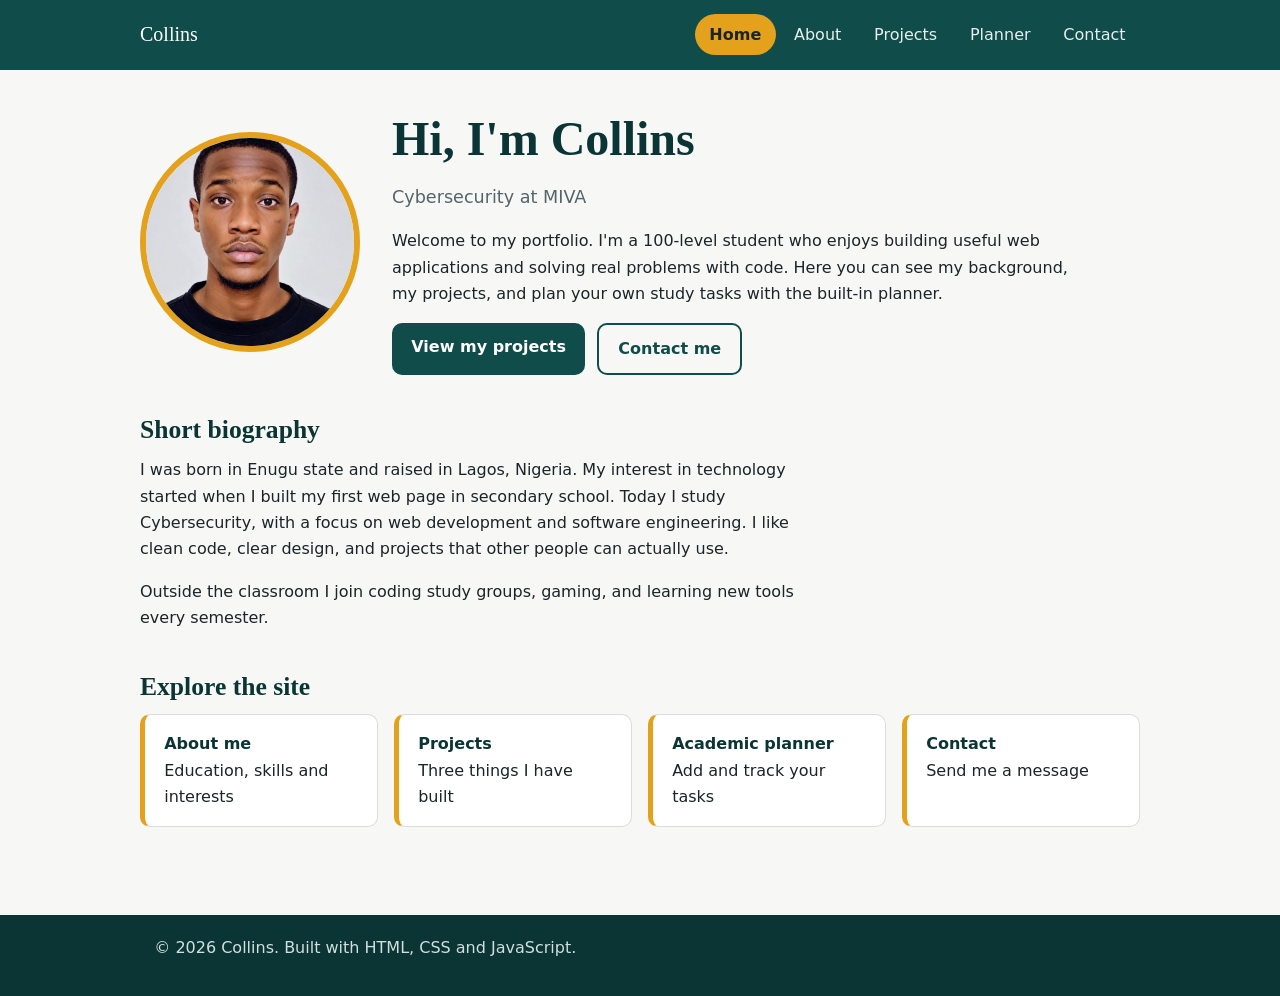
<file: index.html>
<!DOCTYPE html>
<html lang="en">
<head>
  <meta charset="UTF-8">
  <meta name="viewport" content="width=device-width, initial-scale=1.0">
  <meta name="description" content="Academic portfolio and student planner of Your Name.">
  <title>Home | Collins Okolo</title>
  <link rel="stylesheet" href="css/style.css">
</head>
<body>
  <header class="site-header">
    <div class="nav-bar">
      <a class="brand" href="index.html">Collins</a>
      <nav aria-label="Main navigation">
        <ul>
        <li><a href="index.html" aria-current="page">Home</a></li>
        <li><a href="about.html">About</a></li>
        <li><a href="projects.html">Projects</a></li>
        <li><a href="planner.html">Planner</a></li>
        <li><a href="contact.html">Contact</a></li>
        </ul>
      </nav>
    </div>
  </header>

  <main>
    <section class="hero" aria-labelledby="hero-title">
      <img class="profile-img" src="images/6032898595578647512_120.jpg" alt="Portrait of Your Name" width="220" height="220">
      <div>
        <h1 id="hero-title">Hi, I'm Collins</h1>
        <p class="tagline">Cybersecurity at MIVA</p>
        <p>Welcome to my portfolio. I'm a 100-level student who enjoys building useful web applications and solving real problems with code. Here you can see my background, my projects, and plan your own study tasks with the built-in planner.</p>
        <div class="hero-actions">
          <a class="btn" href="projects.html">View my projects</a>
          <a class="btn secondary" href="contact.html">Contact me</a>
        </div>
      </div>
    </section>

    <section aria-labelledby="bio-title">
      <h2 id="bio-title">Short biography</h2>
      <p>I was born in Enugu state and raised in Lagos, Nigeria. My interest in technology started when I built my first web page in secondary school. Today I study Cybersecurity, with a focus on web development and software engineering. I like clean code, clear design, and projects that other people can actually use.</p>
      <p>Outside the classroom I join coding study groups, gaming, and learning new tools every semester.</p>
    </section>

    <section aria-labelledby="explore-title">
      <h2 id="explore-title">Explore the site</h2>
      <ul class="quick-links">
        <li><a href="about.html"><strong>About me</strong>Education, skills and interests</a></li>
        <li><a href="projects.html"><strong>Projects</strong>Three things I have built</a></li>
        <li><a href="planner.html"><strong>Academic planner</strong>Add and track your tasks</a></li>
        <li><a href="contact.html"><strong>Contact</strong>Send me a message</a></li>
      </ul>
    </section>
  </main>

  <footer class="site-footer">
    <p>&copy; 2026 Collins. Built with HTML, CSS and JavaScript.</p>
  </footer>
</body>
</html>
</file>
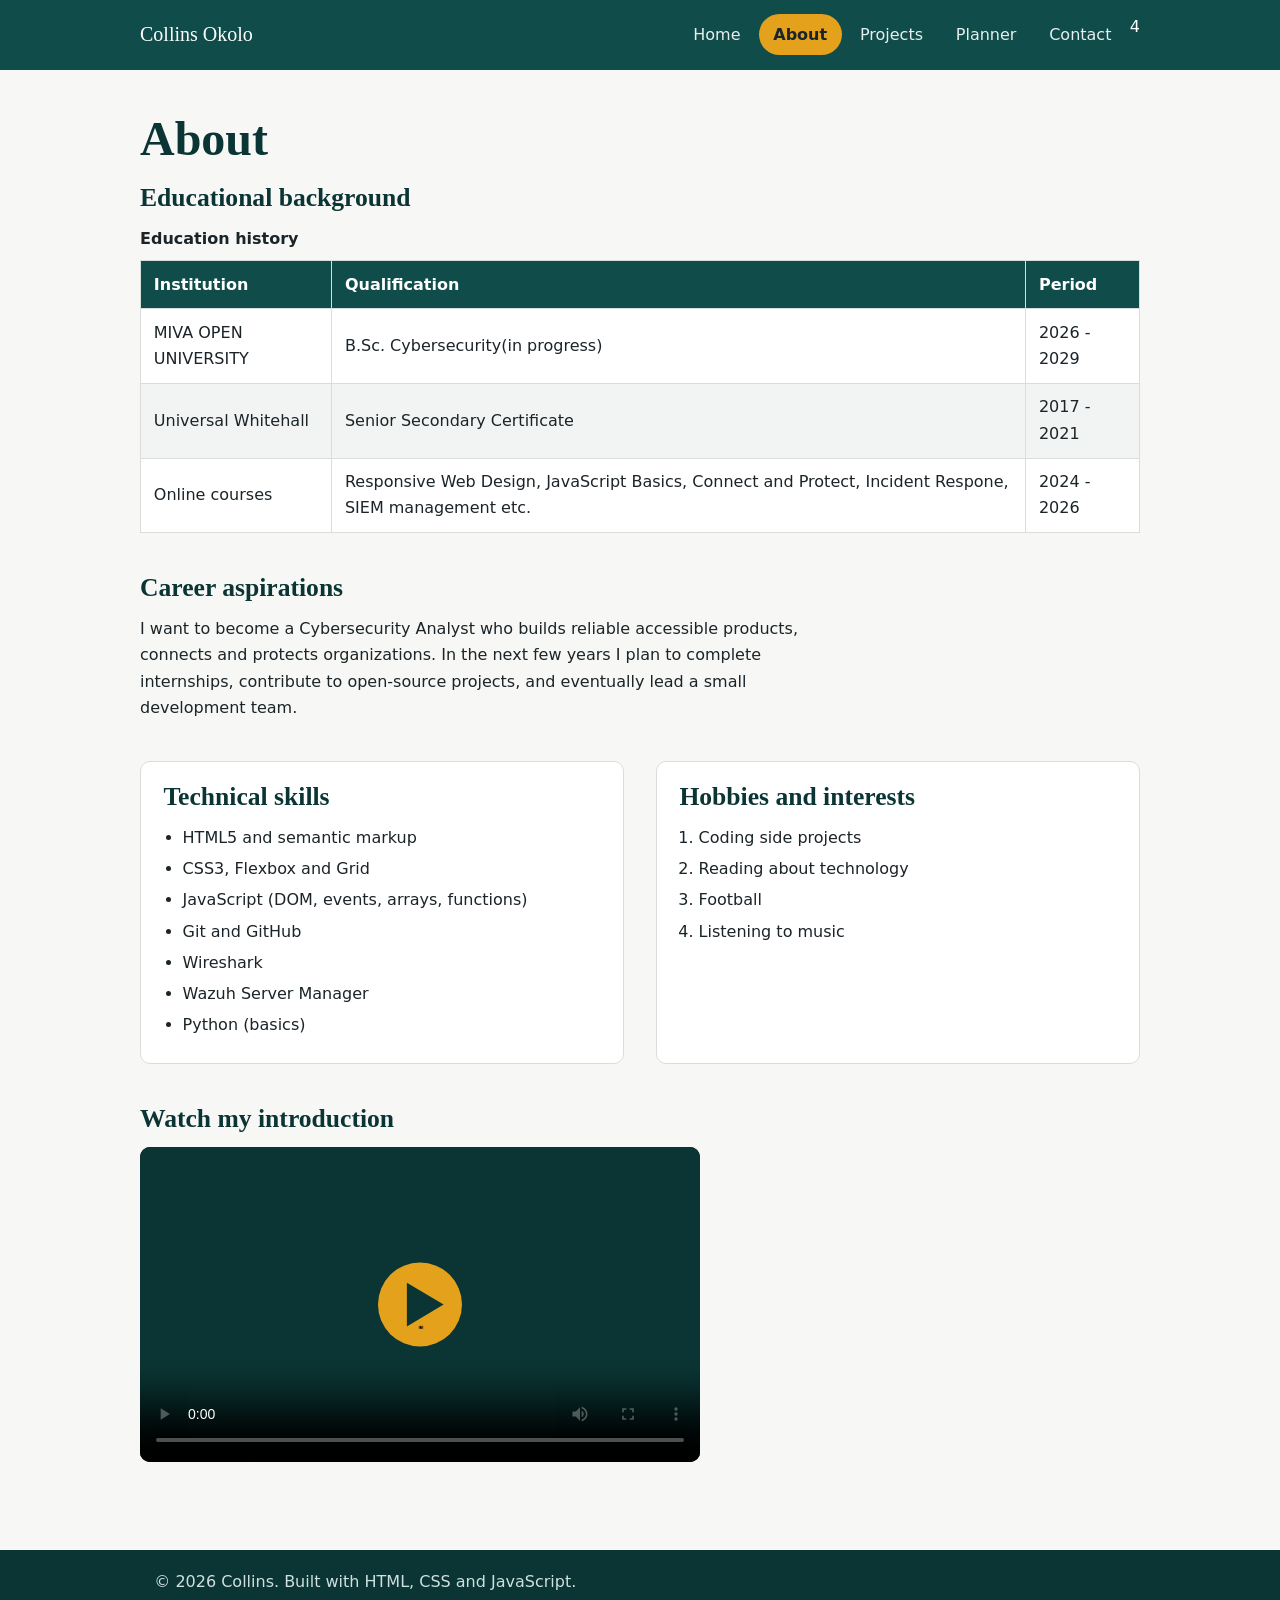
<file: about.html>
<!DOCTYPE html>
<html lang="en">
<head>
  <meta charset="UTF-8">
  <meta name="viewport" content="width=device-width, initial-scale=1.0">
  <meta name="description" content="Academic portfolio and student planner of Your Name.">
  <title>About | Collins</title>
  <link rel="stylesheet" href="css/style.css">
</head>
<body>
  <header class="site-header">
    <div class="nav-bar">
      <a class="brand" href="index.html">Collins Okolo</a>
      <nav aria-label="Main navigation">
        <ul>
        <li><a href="index.html">Home</a></li>
        <li><a href="about.html" aria-current="page">About</a></li>
        <li><a href="projects.html">Projects</a></li>
        <li><a href="planner.html">Planner</a></li>
        <li><a href="contact.html">Contact</a></li>4
        </ul>
      </nav>
    </div>
  </header>

  <main>
    <h1>About</h1>

    <section aria-labelledby="edu-title">
      <h2 id="edu-title">Educational background</h2>
      <div class="table-wrap">
        <table>
          <caption>Education history</caption>
          <thead>
            <tr><th scope="col">Institution</th><th scope="col">Qualification</th><th scope="col">Period</th></tr>
          </thead>
          <tbody>
            <tr><td>MIVA OPEN UNIVERSITY</td><td>B.Sc. Cybersecurity(in progress)</td><td>2026 - 2029</td></tr>
            <tr><td>Universal Whitehall</td><td>Senior Secondary Certificate</td><td>2017 - 2021</td></tr>
            <tr><td>Online courses</td><td>Responsive Web Design, JavaScript Basics, Connect and Protect, Incident Respone, SIEM management etc.</td><td>2024 - 2026</td></tr>
          </tbody>
        </table>
      </div>
    </section>

    <section aria-labelledby="career-title">
      <h2 id="career-title">Career aspirations</h2>
      <p>I want to become a Cybersecurity Analyst who builds reliable accessible products, connects and protects organizations. In the next few years I plan to complete internships, contribute to open-source projects, and eventually lead a small development team.</p>
    </section>

    <section class="two-col" aria-label="Skills and interests">
      <div class="panel">
        <h2>Technical skills</h2>
        <ul>
          <li>HTML5 and semantic markup</li>
          <li>CSS3, Flexbox and Grid</li>
          <li>JavaScript (DOM, events, arrays, functions)</li>
          <li>Git and GitHub</li>
          <li>Wireshark</li>
        <li>Wazuh Server Manager</li>
          <li>Python (basics)</li>
        </ul>
      </div>
      <div class="panel">
        <h2>Hobbies and interests</h2>
        <ol>
          <li>Coding side projects</li>
          <li>Reading about technology</li>
          <li>Football</li>
          <li>Listening to music</li>
        </ol>
      </div>
    </section>

    <section aria-labelledby="video-title">
      <h2 id="video-title">Watch my introduction</h2>
      <video controls preload="metadata" poster="images/video-poster.svg">
        <source src="images/intro.mp4" type="video/mp4">
        Your browser does not support the video tag.
      </video>
    </section>
  </main>

  <footer class="site-footer">
    <p>&copy; 2026 Collins. Built with HTML, CSS and JavaScript.</p>
  </footer>
</body>
</html>
</file>
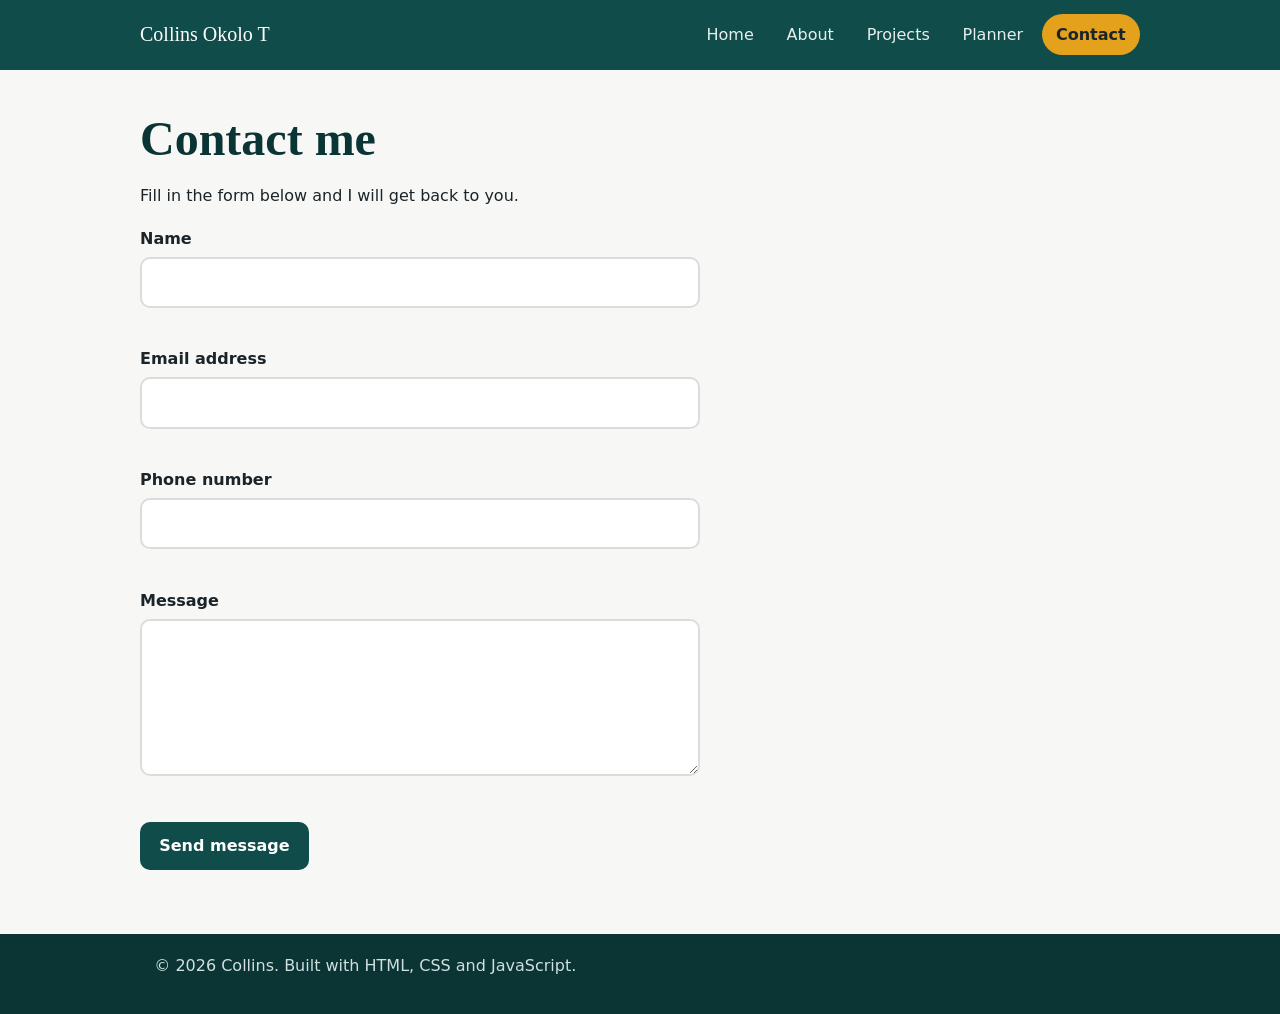
<file: contact.html>
<!DOCTYPE html>
<html lang="en">
<head>
  <meta charset="UTF-8">
  <meta name="viewport" content="width=device-width, initial-scale=1.0">
  <meta name="description" content="Academic portfolio and student planner of Your Name.">
  <title>Contact | Collins</title>
  <link rel="stylesheet" href="css/style.css">
</head>
<body>
  <header class="site-header">
    <div class="nav-bar">
      <a class="brand" href="index.html">Collins Okolo T</a>
      <nav aria-label="Main navigation">
        <ul>
        <li><a href="index.html">Home</a></li>
        <li><a href="about.html">About</a></li>
        <li><a href="projects.html">Projects</a></li>
        <li><a href="planner.html">Planner</a></li>
        <li><a href="contact.html" aria-current="page">Contact</a></li>
        </ul>
      </nav>
    </div>
  </header>

  <main>
    <h1>Contact me</h1>
    <p>Fill in the form below and I will get back to you.</p>

    <form id="contactForm" class="contact-form" novalidate>
      <label for="name">Name</label>
      <input type="text" id="name" name="name" autocomplete="name">
      <span class="error" id="nameErr"></span>

      <label for="email">Email address</label>
      <input type="email" id="email" name="email" autocomplete="email">
      <span class="error" id="emailErr"></span>

      <label for="phone">Phone number</label>
      <input type="tel" id="phone" name="phone" autocomplete="tel" inputmode="numeric">
      <span class="error" id="phoneErr"></span>

      <label for="message">Message</label>
      <textarea id="message" name="message" rows="5"></textarea>
      <span class="error" id="messageErr"></span>

      <button type="submit" class="btn">Send message</button>
      <p id="success" role="status"></p>
    </form>
  </main>

  <footer class="site-footer">
    <p>&copy; 2026 Collins. Built with HTML, CSS and JavaScript.</p>
  </footer>
  <script src="js/contact.js"></script>
</body>
</html>
</file>
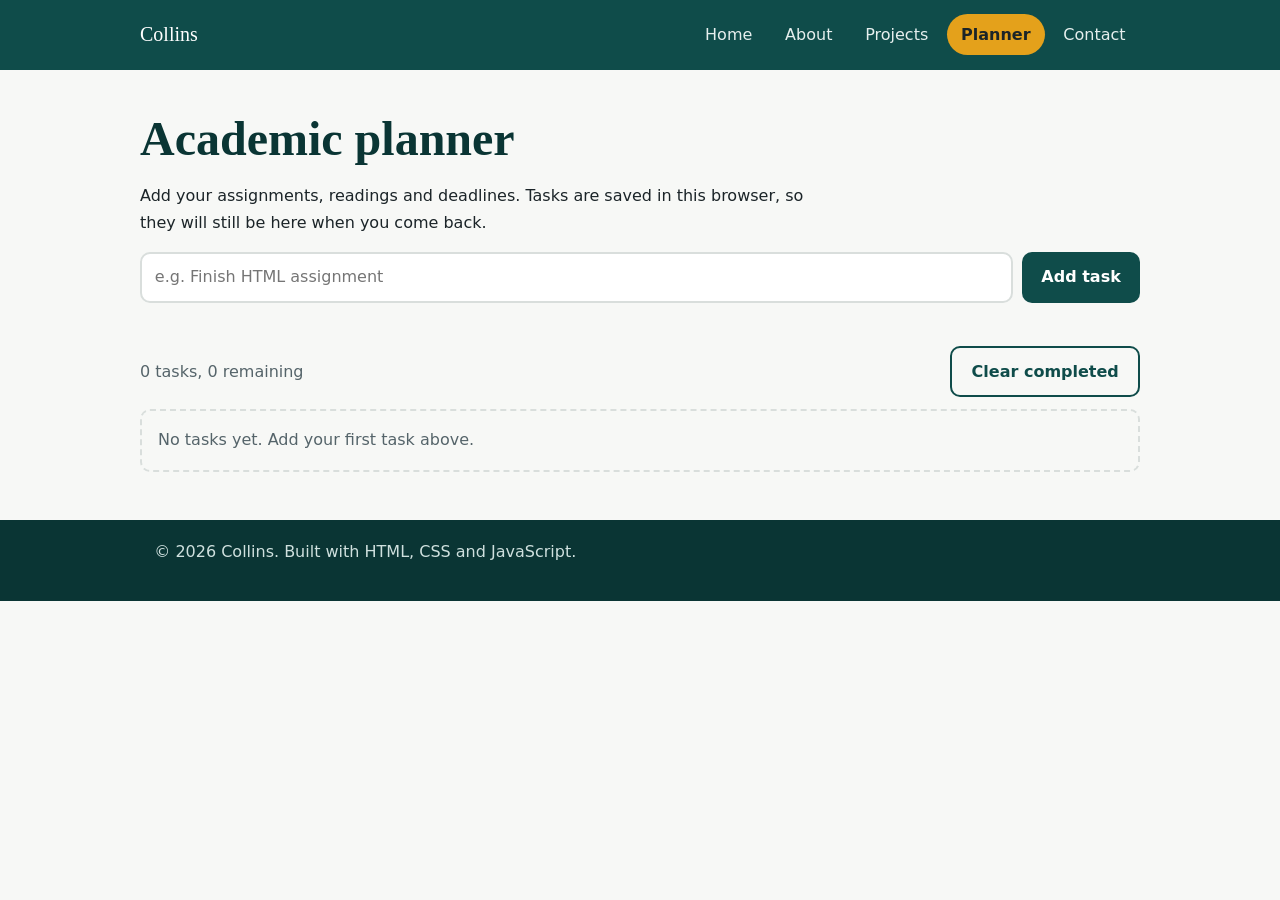
<file: planner.html>
<!DOCTYPE html>
<html lang="en">
<head>
  <meta charset="UTF-8">
  <meta name="viewport" content="width=device-width, initial-scale=1.0">
  <meta name="description" content="Academic portfolio and student planner of Your Name.">
  <title>Planner | Collins</title>
  <link rel="stylesheet" href="css/style.css">
</head>
<body>
  <header class="site-header">
    <div class="nav-bar">
      <a class="brand" href="index.html">Collins</a>
      <nav aria-label="Main navigation">
        <ul>
        <li><a href="index.html">Home</a></li>
        <li><a href="about.html">About</a></li>
        <li><a href="projects.html">Projects</a></li>
        <li><a href="planner.html" aria-current="page">Planner</a></li>
        <li><a href="contact.html">Contact</a></li>
        </ul>
      </nav>
    </div>
  </header>

  <main>
    <h1>Academic planner</h1>
    <p>Add your assignments, readings and deadlines. Tasks are saved in this browser, so they will still be here when you come back.</p>

    <form class="planner-form" id="taskForm">
      <label for="taskInput" class="visually-hidden">New task</label>
      <input type="text" id="taskInput" placeholder="e.g. Finish HTML assignment" autocomplete="off">
      <button type="submit" class="btn">Add task</button>
    </form>
    <p class="error" id="taskError" role="alert"></p>

    <div class="planner-meta">
      <span id="counter">0 tasks</span>
      <button type="button" class="btn secondary" id="clearDone">Clear completed</button>
    </div>

    <ul id="taskList" aria-live="polite"></ul>
  </main>

  <footer class="site-footer">
    <p>&copy; 2026 Collins. Built with HTML, CSS and JavaScript.</p>
  </footer>
  <script src="js/planner.js"></script>
</body>
</html>
</file>
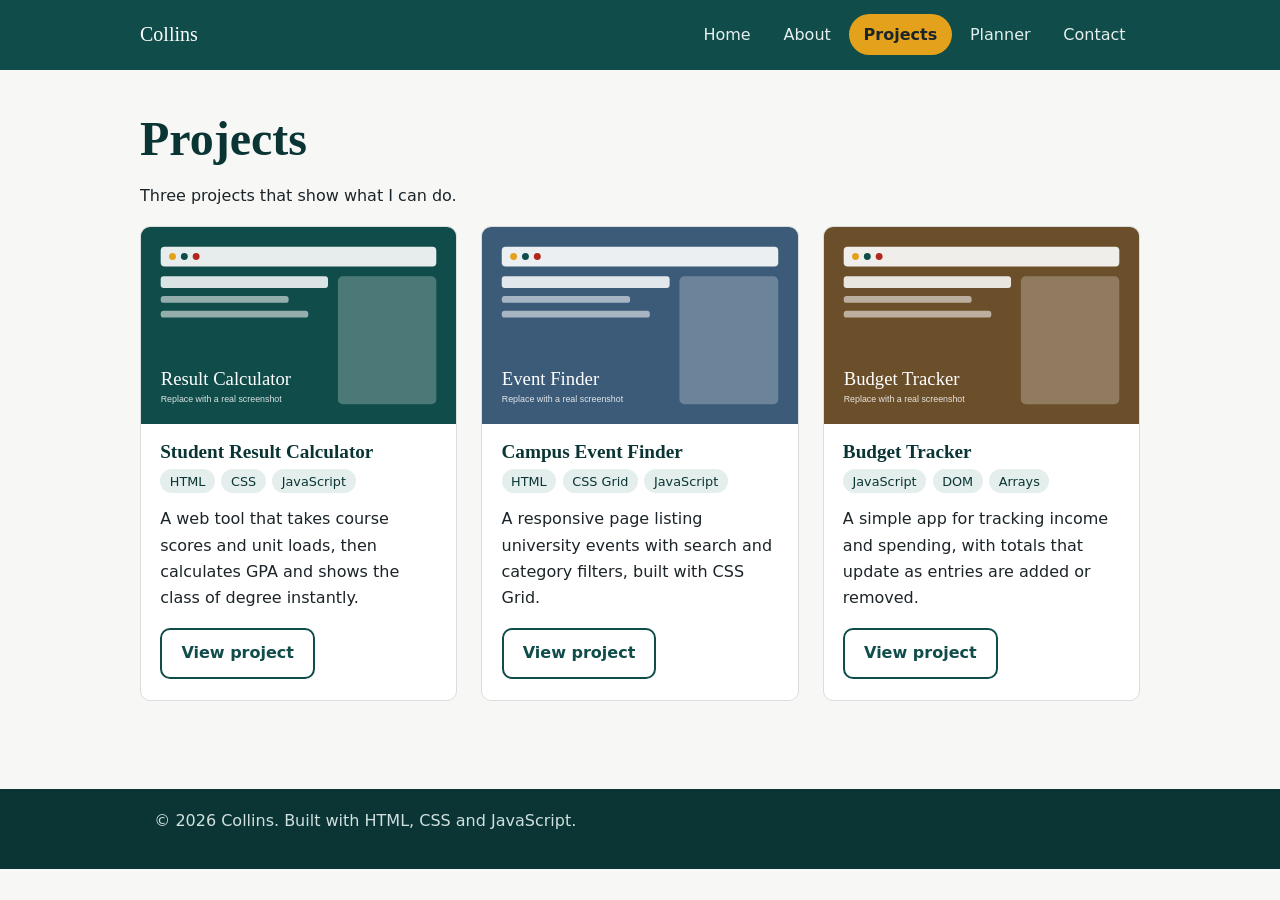
<file: projects.html>
<!DOCTYPE html>
<html lang="en">
<head>
  <meta charset="UTF-8">
  <meta name="viewport" content="width=device-width, initial-scale=1.0">
  <meta name="description" content="Academic portfolio and student planner of Your Name.">
  <title>Projects | Collins</title>
  <link rel="stylesheet" href="css/style.css">
</head>
<body>
  <header class="site-header">
    <div class="nav-bar">
      <a class="brand" href="index.html">Collins</a>
      <nav aria-label="Main navigation">
        <ul>
        <li><a href="index.html">Home</a></li>
        <li><a href="about.html">About</a></li>
        <li><a href="projects.html" aria-current="page">Projects</a></li>
        <li><a href="planner.html">Planner</a></li>
        <li><a href="contact.html">Contact</a></li>
        </ul>
      </nav>
    </div>
  </header>

  <main>
    <h1>Projects</h1>
    <p>Three projects that show what I can do.</p>
    <section class="projects" aria-label="Project list">
      <article class="card">
        <img src="images/project1.svg" alt="Screenshot of the Student Result Calculator">
        <div class="card-body">
          <h3>Student Result Calculator</h3>
          <ul class="tags"><li>HTML</li><li>CSS</li><li>JavaScript</li></ul>
          <p>A web tool that takes course scores and unit loads, then calculates GPA and shows the class of degree instantly.</p>
          <a class="btn secondary" href="https://github.com/yourusername/result-calculator" target="_blank" rel="noopener">View project</a>
        </div>
      </article>
      <article class="card">
        <img src="images/project2.svg" alt="Screenshot of the Campus Event Finder">
        <div class="card-body">
          <h3>Campus Event Finder</h3>
          <ul class="tags"><li>HTML</li><li>CSS Grid</li><li>JavaScript</li></ul>
          <p>A responsive page listing university events with search and category filters, built with CSS Grid.</p>
          <a class="btn secondary" href="https://github.com/yourusername/event-finder" target="_blank" rel="noopener">View project</a>
        </div>
      </article>
      <article class="card">
        <img src="images/project3.svg" alt="Screenshot of the Budget Tracker">
        <div class="card-body">
          <h3>Budget Tracker</h3>
          <ul class="tags"><li>JavaScript</li><li>DOM</li><li>Arrays</li></ul>
          <p>A simple app for tracking income and spending, with totals that update as entries are added or removed.</p>
          <a class="btn secondary" href="https://github.com/yourusername/budget-tracker" target="_blank" rel="noopener">View project</a>
        </div>
      </article>
    </section>
  </main>

  <footer class="site-footer">
    <p>&copy; 2026 Collins. Built with HTML, CSS and JavaScript.</p>
  </footer>
</body>
</html>
</file>
<file: css/style.css>
:root {
  --ink: #1b2428;
  --muted: #55646a;
  --paper: #f7f8f6;
  --card: #ffffff;
  --brand: #0f4c4a;
  --brand-dark: #0a3534;
  --mark: #e4a11b;
  --line: #d9dedc;
  --danger: #b3261e;
  --ok: #1d6b3a;
  --radius: 10px;
}
* { box-sizing: border-box; margin: 0; padding: 0; }
html { scroll-behavior: smooth; }
body {
  font-family: "Segoe UI", system-ui, -apple-system, Roboto, Arial, sans-serif;
  background: var(--paper);
  color: var(--ink);
  line-height: 1.65;
}
h1, h2, h3 { font-family: Georgia, "Times New Roman", serif; line-height: 1.2; color: var(--brand-dark); }
h1 { font-size: clamp(2rem, 5vw, 3rem); margin-bottom: 1rem; }
h2 { font-size: 1.6rem; margin-bottom: .75rem; }
h3 { font-size: 1.2rem; margin-bottom: .4rem; }
p { max-width: 68ch; margin-bottom: 1rem; }
a { color: var(--brand); }
img, video { max-width: 100%; display: block; }
:focus-visible { outline: 3px solid var(--mark); outline-offset: 2px; }

/* Header and navigation (flexbox) */
.site-header { background: var(--brand); color: #fff; }
.nav-bar {
  max-width: 1040px; margin: 0 auto; padding: .9rem 1.25rem;
  display: flex; flex-wrap: wrap; align-items: center; justify-content: space-between; gap: .75rem;
}
.brand { font-family: Georgia, serif; font-size: 1.25rem; color: #fff; text-decoration: none; }
nav ul { display: flex; flex-wrap: wrap; gap: .25rem; list-style: none; }
nav a {
  display: block; padding: .45rem .9rem; border-radius: 999px;
  color: #e6efee; text-decoration: none;
  transition: background-color .25s ease, color .25s ease;
}
nav a:hover { background: var(--brand-dark); color: #fff; }
nav a[aria-current="page"] { background: var(--mark); color: var(--ink); font-weight: 600; }

main { max-width: 1040px; margin: 0 auto; padding: 2.5rem 1.25rem 3rem; }
section { margin-bottom: 2.5rem; }

/* Home */
.hero { display: grid; grid-template-columns: 220px 1fr; gap: 2rem; align-items: center; }
.profile-img {
  width: 220px; height: 220px; border-radius: 50%; object-fit: cover;
  border: 6px solid var(--mark); background: #fff;
}
.hero .tagline { color: var(--muted); font-size: 1.1rem; margin-bottom: 1rem; }
.btn {
  display: inline-block; padding: .65rem 1.2rem; border: 0; border-radius: var(--radius);
  background: var(--brand); color: #fff; font: inherit; font-weight: 600;
  text-decoration: none; cursor: pointer;
  transition: background-color .25s ease, transform .15s ease;
}
.btn:hover { background: var(--brand-dark); }
.btn:active { transform: scale(.97); }
.btn.secondary { background: transparent; color: var(--brand); border: 2px solid var(--brand); }
.btn.secondary:hover { background: var(--brand); color: #fff; }
.hero-actions { display: flex; flex-wrap: wrap; gap: .75rem; }

.quick-links { display: grid; grid-template-columns: repeat(auto-fit, minmax(220px, 1fr)); gap: 1rem; list-style: none; }
.quick-links a {
  display: block; height: 100%; padding: 1rem 1.2rem; text-decoration: none; color: var(--ink);
  background: var(--card); border: 1px solid var(--line); border-left: 5px solid var(--mark);
  border-radius: var(--radius); transition: border-color .25s ease, transform .25s ease;
}
.quick-links a:hover { border-left-color: var(--brand); transform: translateX(4px); }
.quick-links strong { display: block; color: var(--brand-dark); }

/* About */
.two-col { display: grid; grid-template-columns: repeat(auto-fit, minmax(280px, 1fr)); gap: 2rem; }
.panel { background: var(--card); border: 1px solid var(--line); border-radius: var(--radius); padding: 1.25rem 1.4rem; }
.panel ul, .panel ol { padding-left: 1.2rem; }
.panel li { margin-bottom: .3rem; }
.table-wrap { overflow-x: auto; }
table { width: 100%; border-collapse: collapse; background: var(--card); }
caption { text-align: left; font-weight: 600; padding-bottom: .5rem; }
th, td { border: 1px solid var(--line); padding: .65rem .8rem; text-align: left; }
th { background: var(--brand); color: #fff; }
tbody tr:nth-child(even) { background: #f1f4f3; }
video { width: 100%; max-width: 560px; border-radius: var(--radius); background: #000; }

/* Projects (grid) */
.projects { display: grid; grid-template-columns: repeat(auto-fit, minmax(260px, 1fr)); gap: 1.5rem; }
.card {
  display: flex; flex-direction: column; background: var(--card);
  border: 1px solid var(--line); border-radius: var(--radius); overflow: hidden;
  transition: transform .25s ease, box-shadow .25s ease;
}
.card:hover { transform: translateY(-5px); box-shadow: 0 10px 24px rgba(15, 76, 74, .15); }
.card img { width: 100%; aspect-ratio: 16 / 10; object-fit: cover; }
.card-body { padding: 1rem 1.2rem 1.3rem; display: flex; flex-direction: column; align-items: flex-start; flex: 1; }
.card-body p { flex: 1; }
.tags { list-style: none; display: flex; flex-wrap: wrap; gap: .4rem; margin-bottom: .8rem; }
.tags li { font-size: .8rem; padding: .1rem .6rem; border-radius: 999px; background: #e3eeed; color: var(--brand-dark); }

/* Planner */
.planner-form { display: flex; gap: .6rem; flex-wrap: wrap; margin-bottom: .5rem; }
.planner-form input { flex: 1 1 240px; padding: .65rem .8rem; font: inherit; border: 2px solid var(--line); border-radius: var(--radius); }
.planner-form input:focus { border-color: var(--brand); outline: none; }
.planner-meta { display: flex; justify-content: space-between; align-items: center; flex-wrap: wrap; gap: .5rem; margin: .5rem 0 .75rem; color: var(--muted); }
#taskList { list-style: none; display: grid; gap: .6rem; }
.task {
  display: flex; align-items: center; gap: .75rem; padding: .75rem 1rem;
  background: var(--card); border: 1px solid var(--line); border-radius: var(--radius);
  animation: slide-in .25s ease;
}
.task input[type="checkbox"] { width: 1.2rem; height: 1.2rem; accent-color: var(--brand); }
.task .text { flex: 1; word-break: break-word; }
.task.done .text { text-decoration: line-through; color: var(--muted); }
.task.done { border-left: 5px solid var(--ok); }
.task .btn { padding: .35rem .8rem; font-size: .9rem; }
.btn.danger { background: var(--danger); }
.btn.danger:hover { background: #8c1d18; }
.empty { color: var(--muted); padding: 1rem; border: 2px dashed var(--line); border-radius: var(--radius); }
@keyframes slide-in { from { opacity: 0; transform: translateY(-6px); } to { opacity: 1; transform: none; } }

/* Forms */
label { display: block; font-weight: 600; margin-top: 1rem; }
.contact-form input, .contact-form textarea {
  width: 100%; padding: .65rem .8rem; margin-top: .3rem;
  font: inherit; color: var(--ink); background: #fff;
  border: 2px solid var(--line); border-radius: var(--radius);
  transition: border-color .2s ease;
}
.contact-form input:focus, .contact-form textarea:focus { border-color: var(--brand); outline: none; }
.contact-form button { margin-top: 1rem; }
.invalid, .contact-form .invalid, .planner-form .invalid { border-color: var(--danger) !important; }
.error { display: block; min-height: 1.2rem; color: var(--danger); font-size: .88rem; margin-top: .2rem; }
#success { margin-top: 1rem; color: var(--ok); font-weight: 600; }
.contact-form { max-width: 560px; }
.visually-hidden { position: absolute; left: -9999px; }

/* Footer */
.site-footer { background: var(--brand-dark); color: #cfe0de; text-align: center; padding: 1.2rem; }

/* Responsive */
@media (max-width: 700px) {
  .hero { grid-template-columns: 1fr; text-align: center; justify-items: center; }
  .hero-actions { justify-content: center; }
  .nav-bar, nav ul { justify-content: center; }
  .task { flex-wrap: wrap; }
}
@media (prefers-reduced-motion: reduce) {
  * { animation: none !important; transition: none !important; scroll-behavior: auto !important; }
}
</file>
